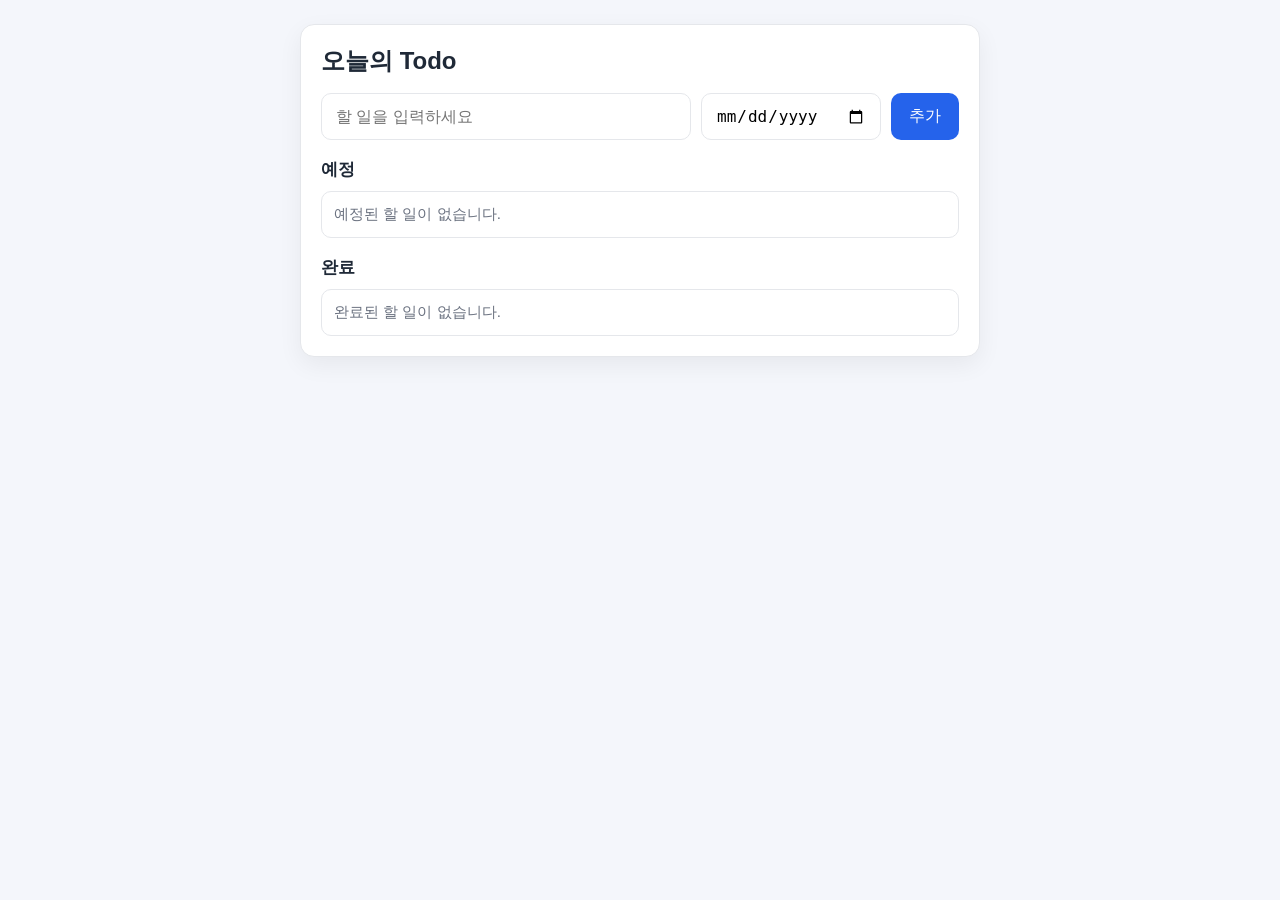
<file: CursorAI/Todo/index.html>
<!doctype html>
<html lang="ko">
  <head>
    <meta charset="UTF-8" />
    <meta name="viewport" content="width=device-width, initial-scale=1.0" />
    <title>Todo 앱</title>
    <link rel="stylesheet" href="./style.css" />
  </head>
  <body>
    <main class="app">
      <h1>오늘의 Todo</h1>
      <form id="todo-form" class="todo-form">
        <input
          id="todo-input"
          type="text"
          placeholder="할 일을 입력하세요"
          autocomplete="off"
          required
        />
        <input id="todo-due-date" type="date" aria-label="마감 기한" />
        <button type="submit">추가</button>
      </form>

      <section class="todo-section">
        <h2>예정</h2>
        <ul id="todo-pending-list" class="todo-list" aria-live="polite"></ul>
      </section>

      <section class="todo-section">
        <h2>완료</h2>
        <ul id="todo-completed-list" class="todo-list" aria-live="polite"></ul>
      </section>
    </main>

    <script src="./script.js"></script>
  </body>
</html>
</file>
<file: CursorAI/Todo/style.css>
:root {
  --bg: #f4f6fb;
  --card: #ffffff;
  --text: #1f2937;
  --subtle: #6b7280;
  --line: #e5e7eb;
  --primary: #2563eb;
  --danger: #dc2626;
}

* {
  box-sizing: border-box;
}

body {
  margin: 0;
  min-height: 100vh;
  font-family: Arial, Helvetica, sans-serif;
  background: var(--bg);
  color: var(--text);
  display: grid;
  place-items: start center;
  padding: 24px 16px;
}

.app {
  width: min(100%, 680px);
  background: var(--card);
  border: 1px solid var(--line);
  border-radius: 14px;
  padding: 20px;
  box-shadow: 0 8px 24px rgba(0, 0, 0, 0.06);
}

h1 {
  margin: 0 0 16px;
  font-size: 1.5rem;
}

.todo-form {
  display: grid;
  grid-template-columns: 1fr 180px auto;
  gap: 10px;
  margin-bottom: 16px;
}

.todo-form input {
  width: 100%;
  padding: 12px 14px;
  border: 1px solid var(--line);
  border-radius: 10px;
  font-size: 1rem;
}

.todo-form button {
  border: none;
  background: var(--primary);
  color: #fff;
  padding: 0 18px;
  border-radius: 10px;
  font-size: 1rem;
  cursor: pointer;
}

.todo-list {
  list-style: none;
  margin: 0;
  padding: 0;
  display: grid;
  gap: 8px;
}

.todo-section {
  margin-top: 18px;
}

.todo-section h2 {
  margin: 0 0 10px;
  font-size: 1.05rem;
}

.todo-item {
  display: grid;
  grid-template-columns: auto 1fr auto;
  gap: 10px;
  align-items: center;
  padding: 12px;
  border: 1px solid var(--line);
  border-radius: 10px;
}

.todo-text {
  margin: 0;
  word-break: break-word;
  line-height: 1.4;
}

.todo-content {
  display: grid;
  gap: 3px;
}

.todo-edit-text,
.todo-edit-date {
  width: 100%;
  border: 1px solid var(--line);
  border-radius: 8px;
  padding: 8px 10px;
  font-size: 0.95rem;
}

.todo-due-date {
  margin: 0;
  font-size: 0.86rem;
  color: var(--subtle);
}

.todo-item.completed .todo-text {
  color: var(--subtle);
  text-decoration: line-through;
}

.delete-btn {
  border: 1px solid #fecaca;
  background: #fff5f5;
  color: var(--danger);
  padding: 8px 10px;
  border-radius: 8px;
  cursor: pointer;
}

.todo-actions {
  display: flex;
  gap: 6px;
}

.edit-btn,
.save-btn,
.cancel-btn {
  border: 1px solid var(--line);
  background: #fff;
  color: var(--text);
  padding: 8px 10px;
  border-radius: 8px;
  cursor: pointer;
}

.save-btn {
  border-color: #bfdbfe;
  background: #eff6ff;
  color: #1d4ed8;
}

.todo-empty {
  margin: 0;
  color: var(--subtle);
  font-size: 0.95rem;
}

@media (max-width: 480px) {
  body {
    padding: 12px;
  }

  .app {
    padding: 14px;
    border-radius: 12px;
  }

  h1 {
    font-size: 1.25rem;
  }

  .todo-form {
    grid-template-columns: 1fr;
  }

  .todo-form button {
    min-height: 42px;
  }
}
</file>
